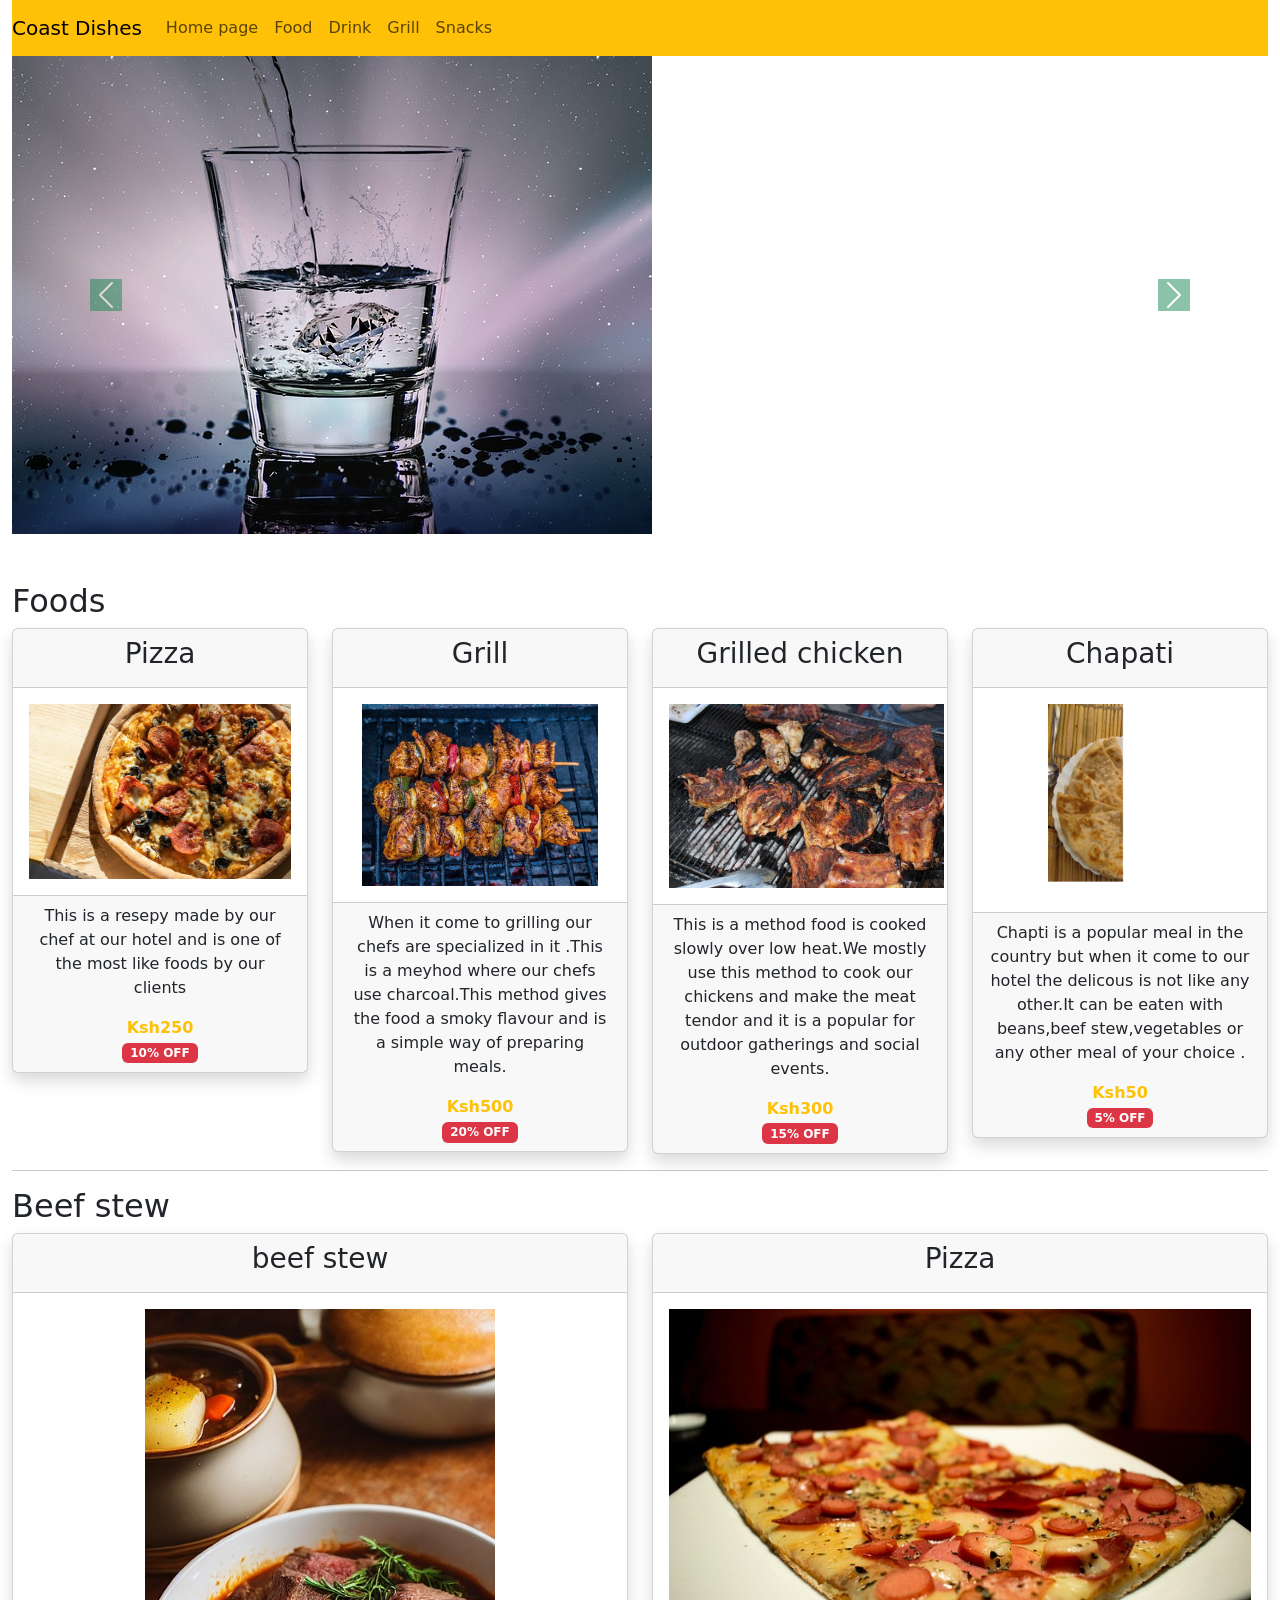
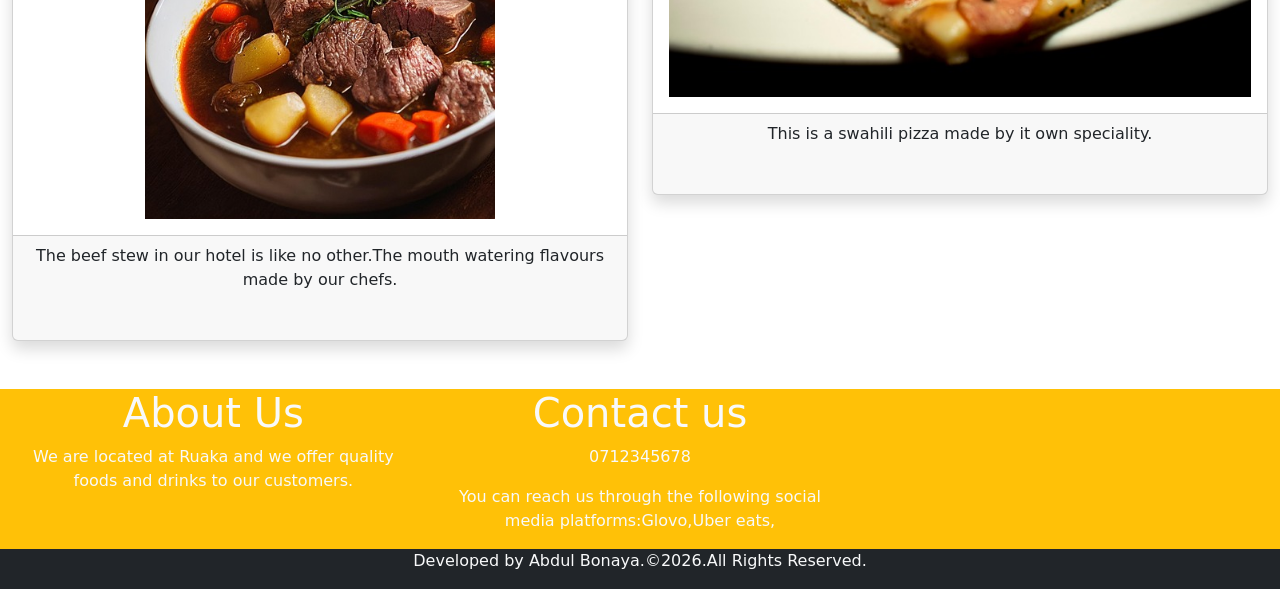
<file: index.html>
<!DOCTYPE html>
<html lang="en">
<head>
    <meta charset="UTF-8">
    <meta name="viewport" content="width=device-width, initial-scale=1.0">
    <title>Document</title>
    <!-- link boostrap  -->
     <link rel="stylesheet" href="css/bootstrap.css">
     <!-- link the boostrap javascript  -->
      <script src="js/bootstrap.js"></script>

</head>
<body >
    <div class="container-fluid">
        <!-- navbar goes here  -->
         <section class="row">
            <!-- child 1  -->
             <div class="col-md-12">
                <nav class="navbar navbar-expand-md bg-warning">
                    <!-- brand  -->
                     <a href="index.html" class="navbar-brand">Coast Dishes</a>
                     <!-- switching button  -->
                      <button class="navbar-toggler" data-bs-target="#d1" data-bs-toggle="collapse">
                        <span class="navbar-toggler-icon"></span>
                      </button>
                      <!-- div contain our links -->
                       <div class="collapse navbar-collapse" id="d1">
                        <!-- left links  -->
                         <div class="navbar-nav">
                            <a href="index.html" class="nav-link">Home page</a>
                            <a href="food.html" class="nav-link">Food</a>
                            <a href="drinks.html" class="nav-link">Drink</a>
                            <a href="grill.html" class="nav-link">Grill</a>
                            <a href="snacks.html" class="nav-link">Snacks</a>
                         </div>
                         <!-- right links  -->
                       </div>
                </nav>
             </div>
         </section>
         <!-- carousel goes here    -->
          <section class="row">
            <div class="col-md-12">
                <div class="carousel slide" data-bs-ride="carousel" id="tap">
                    <!-- division containing images  -->
                     <div class="carousel-inner">
                        <!-- div with image 1 -->
                         <div class="carousel-item" width="100%">
                            <img src="images/ritae-chicken-4110208_640.jpg" alt="chicken">
                            
                         </div>
                         <!-- div with image 2 -->
                          <div class="carousel-item" width="100%">
                            <img src="images/sharonang-kimchi-fried-rice-241051_640.jpg" alt="fried rice">
                          </div>
                          <!-- div with image 3 -->
                           <div class="carousel-item active" width="100%">
                            <img src="images/cocoparisienne-water-3853492_640.jpg" alt="water">
                           </div>
                           <!-- div with image 4 -->
                            <div class="carousel-item " width="100%">
                                <img src="images/darkness_s-samosa-8303211_640.jpg" alt="samosa">
                            </div>
                            <!-- div with image 5 -->
                             <div class="carousel-item" width="100%">
                                <img src="images/ska-te-juice-642128_640.jpg" alt="juice">
                             </div>
                     </div>
                     <!-- left control/previous  -->
                      <a href="#tap" class="carousel-control-prev" data-bs-slide="prev">
                        <span class="carousel-control-prev-icon bg-success"></span>
                      </a>
                      <!-- right control/next  -->
                       <a href="#tap" class="carousel-control-next" data-bs-slide="next">
                        <span class="carousel-control-next-icon bg-success"></span>
                       </a>
                </div>
            </div>
          </section><br><br>

                    
               <!-- section 1  -->
                <h2>Foods</h2>
         <section class="row">
        <!-- child 1 -->
         <div class="col-md-3 text-center">
            <div class="card shadow">
                <!-- card header  -->
                 <div class="card-header text-dark">
                    <h3>Pizza</h3>
                 </div>
                 <!-- card body  -->
                  <div class="card-body">
                    <img src="images/engin_akyurt-pizza-5661748_640.jpg"width="100%">

                  </div>
                  <!-- card footer  -->
                   <div class="card-footer text-dark">
                    <p>This is a resepy made by our chef at our hotel and is one of the most like foods by our clients</p>
                    <b class="bg-light text-warning">Ksh250</b><br>
                    <span class="badge bg-danger">10% OFF</span>
                   </div>
            </div>
         </div>
         <!-- child 2 -->
          <div class="col-md-3 text-center">
            <div class="card shadow">
                <!-- card header  -->
                 <div class="card-header text-dark">
                    <h3>Grill</h3>
                 </div>
                 <!-- card body  -->
                  <div class="card-body">
                    <img src="images/akwsys-grilling-2415223_640.jpg" alt="" width="90%">
                  </div>
                  <!-- card footer  -->
                   <div class="card-footer text-dark">
                    <p>When it come to grilling our chefs are specialized in it .This is a meyhod where our chefs use charcoal.This method gives the food a smoky flavour and is a simple way of preparing meals.</p>
                    <b class="bg-light text-warning">Ksh500</b><br>
                    <span class=" badge bg-danger ">20% OFF</span>

                   </div>
            </div>
          </div>
          <!-- child 3 -->
           <div class="col-md-3 text-center">
            <div class="card shadow">
                <!-- card header  -->
                 <div class="card-header text-dark">
                    <h3>Grilled chicken</h3>
                    
                 </div>
                 <!-- card body  -->
                  <div class="card-body">
              <img src="images/leo_fontes-bar-b-que-2784341_640.jpg" alt="" width="105%">
                  </div>
                  <!-- card footer  -->
                   <div class="card-footer">
                    <p>This is a method food is cooked slowly over low heat.We mostly use this method to cook our chickens and make the meat tendor and it is a popular for outdoor gatherings and social events.</p>
                    <b class="text-warning bg-light">Ksh300</b><br>
                    <span class="badge bg-danger">15% OFF</span>
                   </div>
            </div>
           </div>
           <!-- child 4  -->
            <div class="col-md-3 text-center">
                <div class="card shadow">
                    <!-- card header  -->
                     <div class="card-header">
                        <h3>Chapati</h3>
                         </div>
                     <!-- card body  -->
                      <div class="card-body">
                        <img src="images/Untitled design.png" alt="" width="55%">
                      </div>
                      <!-- card footer  -->
                       <div class="card-footer">
                        <p>Chapti is a popular meal in the country but when it come to our hotel the delicous is not like any other.It can be eaten with beans,beef stew,vegetables or any other meal of your choice .</p>
                        <b class="text-warning bg-light">Ksh50</b><br>
                        <span class="badge bg-danger">5% OFF</span>
                       </div>
                </div>
            </div>
       </section>
       <hr>
        <!-- section 1  -->
                <h2>Beef stew</h2>
         <section class="row">
        <!-- child 1 -->
         <div class="col-md-6 text-center">
            <div class="card shadow">
                <!-- card header  -->
                 <div class="card-header text-dark">
                    <h3>beef stew</h3>
                 </div>
                 <!-- card body  -->
                  <div class="card-body">
                    <img src="images/dipakpatel_in-food-7556198_640.jpg" alt="" width="60%" height="60%">

                  </div>
                  <!-- card footer  -->
                   <div class="card-footer text-dark">
                    <p>The beef stew in our hotel is like no other.The mouth watering flavours made by our chefs.</p>
                    <b class="bg-light text-warning"></b><br>
                    <span class="badge bg-danger"></span>
                   </div>
            </div>
         </div>
         <!-- child 2 -->
          <div class="col-md-6 text-center">
            <div class="card shadow">
                <!-- card header  -->
                 <div class="card-header text-dark">
                    <h3>Pizza</h3>
                 </div>
                 <!-- card body  -->
                  <div class="card-body">
                    <img src="images/gerardo_guaigua-pizza-6574010_640.jpg" alt="" width="100%" height="100%">
                  </div>
                  <!-- card footer  -->
                   <div class="card-footer text-dark">
                    <p>This is a swahili pizza made by it own speciality.</p>
                    <b class="bg-light text-warning"></b><br>
                    <span class=" badge bg-danger "></span>
                   </div>
                   </section>
                    <br><br>
                    <section class="row text-light bg-warning">
                <!-- child 1 -->
                 <div class="col-md-4 text-center text-light">
                    <h1>About Us</h1>
                    <p>We are located at Ruaka and we offer quality foods and drinks to our customers.</p>
                    
                 </div>
                 <!-- child 2 -->
                  <div class="col-md-4 text-center">
                    <h1 class="text-light">Contact us</h1>
                    <p>0712345678</p>
                    <p>You can reach us through the following social media platforms:Glovo,Uber eats,</p>
                  </div>
                  <section class="bg-dark text-center text-light">
                    <div>
                        <p>Developed by Abdul Bonaya.©2026.All Rights Reserved.</p>
                    </div>
                </section>
</file>
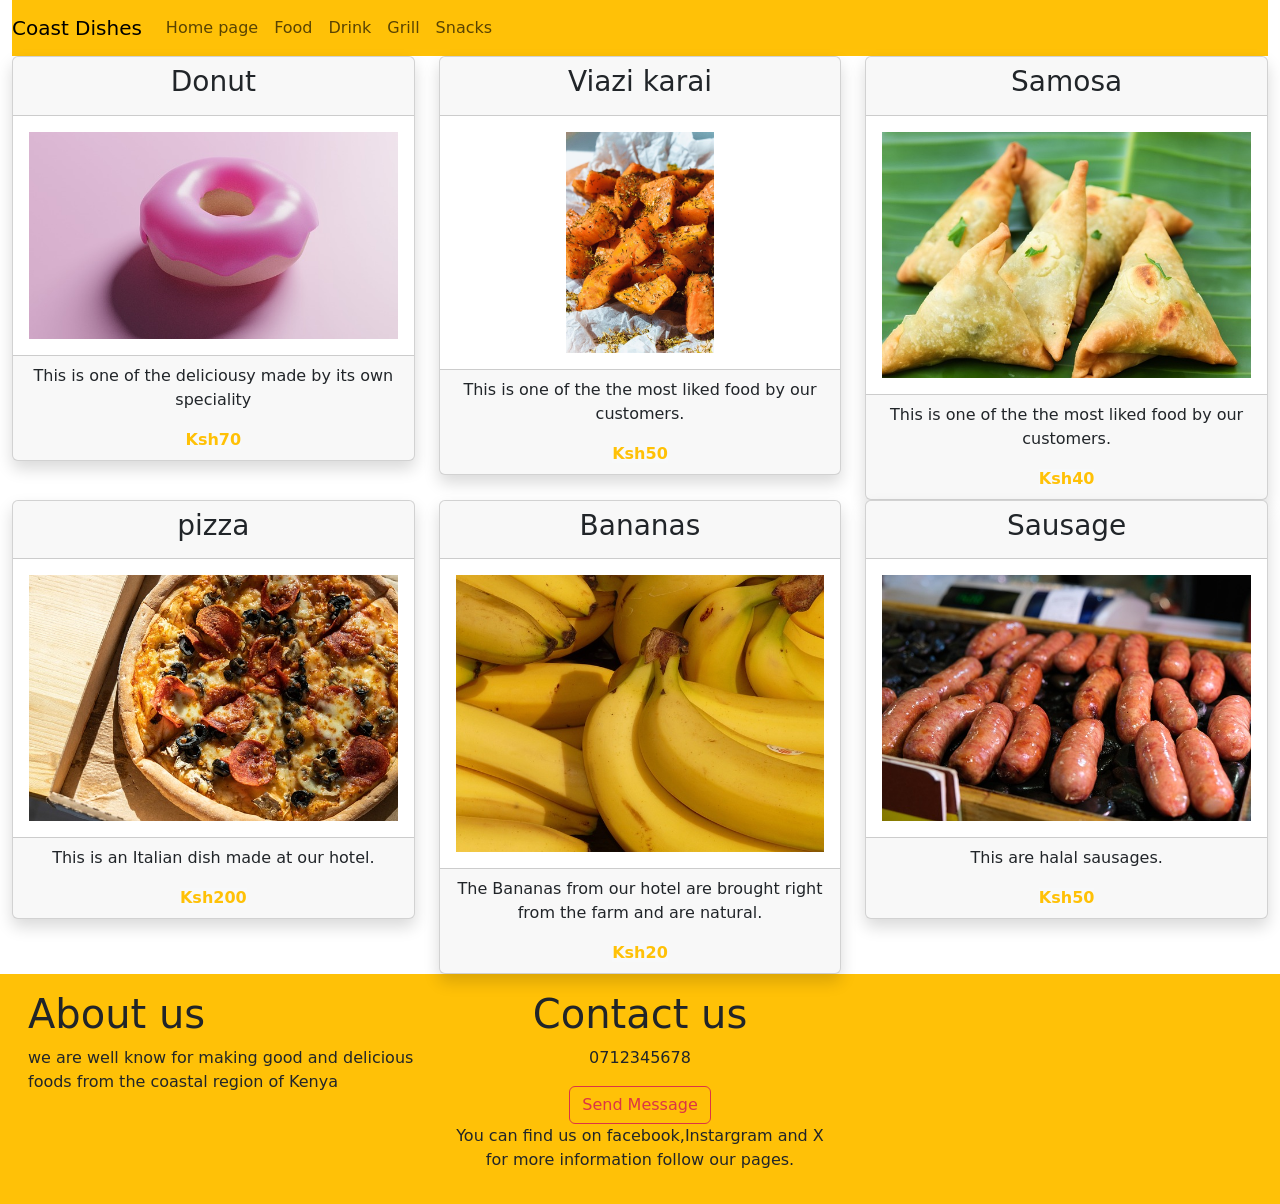
<file: snacks.html>
<!DOCTYPE html>
<html lang="en">
<head>
    <meta charset="UTF-8">
    <meta name="viewport" content="width=device-width, initial-scale=1.0">
    <title>Document</title>
    <!-- link boostrap  -->
     <link rel="stylesheet" href="css/bootstrap.css">
     <!-- link the boostrap javascript  -->
      <script src="js/bootstrap.js"></script>

</head>
<body >
    <div class="container-fluid">
        <!-- navbar goes here  -->
         <section class="row">
            <!-- child 1  -->
             <div class="col-md-12">
                <nav class="navbar navbar-expand-md bg-warning">
                    <!-- brand  -->
                     <a href="index.html" class="navbar-brand">Coast Dishes</a>
                     <!-- switching button  -->
                      <button class="navbar-toggler" data-bs-target="#d1" data-bs-toggle="collapse">
                        <span class="navbar-toggler-icon"></span>
                      </button>
                      <!-- div contain our links -->
                       <div class="collapse navbar-collapse" id="d1">
                        <!-- left links  -->
                         <div class="navbar-nav">
                            <a href="index.html" class="nav-link">Home page</a>
                            <a href="food.html" class="nav-link">Food</a>
                            <a href="drinks.html" class="nav-link">Drink</a>
                            <a href="grill.html" class="nav-link">Grill</a>
                            <a href="snacks.html" class="nav-link">Snacks</a>
                         </div>
                         <!-- right links  -->
                       </div>
                </nav>
             </div>
         </section>
         <!-- carousel goes here    -->
          <section class="row">
            
            <!-- child 1 -->
         <div class="col-md-4 text-center">
            <div class="card shadow">
                <!-- card header  -->
                 <div class="card-header text-dark">
                    <h3>Donut</h3>
                 </div>
                 <!-- card body  -->
                  <div class="card-body">
                    <img src="images/syedsaad24-donut-6536082_640.jpg" alt="Donut" width="100%">

                  </div>
                  <!-- card footer  -->
                   <div class="card-footer text-dark">
                    <p>This is one of the deliciousy made by its own speciality</p>
                    <b class="bg-light text-warning">Ksh70</b><br>
                   </div>
            </div>
         </div>

         <!-- child 2 -->
         <div class="col-md-4 text-center">
            <div class="card shadow">
                <!-- card header  -->
                 <div class="card-header text-dark">
                    <h3>Viazi karai</h3>
                 </div>
                 <!-- card body  -->
                  <div class="card-body">
                    <img src="images/be_stasya-sweet-potato-4378027_640.jpg" alt="potatoes" width="40%">

                  </div>
                  <!-- card footer  -->
                   <div class="card-footer text-dark">
                    <p>This is one of the the most liked food by our customers. </p>
                    <b class="bg-light text-warning">Ksh50</b><br>
                   </div>
            </div>
         </div>

         <!-- child 3 -->
         <div class="col-md-4 text-center">
            <div class="card shadow">
                <!-- card header  -->
                 <div class="card-header text-dark">
                    <h3>Samosa</h3>
                 </div>
                 <!-- card body  -->
                  <div class="card-body">
                    <img src="images/darkness_s-samosa-8303211_640.jpg" alt="Samosa" width="100%">

                  </div>
                  <!-- card footer  -->
                   <div class="card-footer text-dark">
                    <p>This is one of the the most liked food by our customers. </p>
                    <b class="bg-light text-warning">Ksh40</b><br>
                   </div>
            </div>
         </div>
         <br><br>

         <!-- child 1 -->
         <div class="col-md-4 text-center">
            <div class="card shadow">
                <!-- card header  -->
                 <div class="card-header text-dark">
                    <h3>pizza</h3>
                 </div>
                 <!-- card body  -->
                  <div class="card-body">
                    <img src="images/engin_akyurt-pizza-5661748_640.jpg" alt="pizza" width="100%">

                  </div>
                  <!-- card footer  -->
                   <div class="card-footer text-dark">
                    <p>This is an Italian dish made at our hotel. </p>
                    <b class="bg-light text-warning">Ksh200</b><br>
                   </div>
            </div>
         </div>

         <!-- child 2 -->
         <div class="col-md-4 text-center">
            <div class="card shadow">
                <!-- card header  -->
                 <div class="card-header text-dark">
                    <h3>Bananas</h3>
                 </div>
                 <!-- card body  -->
                  <div class="card-body">
                    <img src="images/hans-banana-5734_640.jpg" alt="Bananas" width="100%">

                  </div>
                  <!-- card footer  -->
                   <div class="card-footer text-dark">
                    <p>The Bananas from our hotel are brought right from the farm and are natural.</p>
                    <b class="bg-light text-warning">Ksh20</b><br>
                   </div>
            </div>
         </div>

         <!-- child 3 -->
         <div class="col-md-4 text-center">
            <div class="card shadow">
                <!-- card header  -->
                 <div class="card-header text-dark">
                    <h3>Sausage</h3>
                 </div>
                 <!-- card body  -->
                  <div class="card-body">
                    <img src="images/xmliu-sausage-4363850_640.jpg" alt="Sausage" width="100%">

                  </div>
                  <!-- card footer  -->
                   <div class="card-footer text-dark">
                    <p>This are halal sausages. </p>
                    <b class="bg-light text-warning">Ksh50</b><br>
                   </div>
            </div>
         </div>

           </section>
       <section class="row bg-warning p-3">
        <!-- child 1 -->
         <div class="col-md-4">
          <h1>About us</h1>
          <p>we are well know for making good and delicious  foods from the coastal region of Kenya </p>
         </div>

         <!-- child 2 -->
          <div class="col-md-4 text-center">
            <h1 class="text-dark">Contact us </h1>
            <p>0712345678</p>
              <button class="btn btn-outline-danger ">Send Message</button>

              <p>You can find us on facebook,Instargram and X for more information follow our pages.</p>
           </div>
       </section>
    
</body>
</html>
</file>
